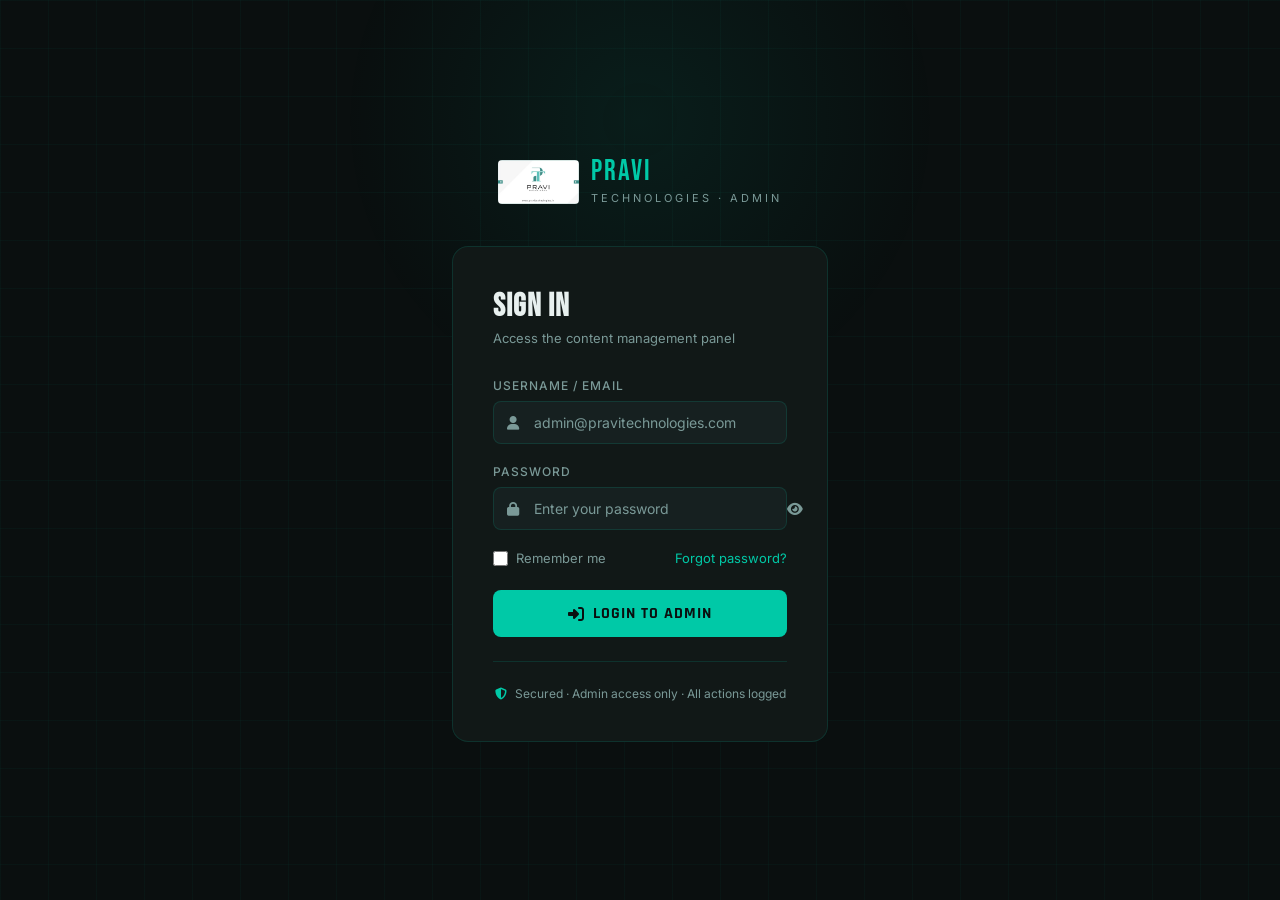
<file: admin-login.html>
<!DOCTYPE html>
<html lang="en">
<head>
<meta charset="UTF-8"/>
<meta name="viewport" content="width=device-width, initial-scale=1.0"/>
<title>Pravi Admin – Login</title>
<link href="https://fonts.googleapis.com/css2?family=Bebas+Neue&family=Rajdhani:wght@400;600;700&family=Inter:wght@300;400;500&display=swap" rel="stylesheet"/>
<link rel="stylesheet" href="https://cdnjs.cloudflare.com/ajax/libs/font-awesome/6.5.0/css/all.min.css"/>
<style>
*{margin:0;padding:0;box-sizing:border-box}
:root{
  --teal:#00c9a7;--teal-dark:#00a88d;--teal-dim:rgba(0,201,167,0.12);
  --bg:#0a0f0f;--surface:#111817;--surface2:#162020;
  --text:#e8f0ef;--muted:#7a9997;--border:rgba(0,201,167,0.15);
}
body{background:var(--bg);color:var(--text);font-family:'Inter',sans-serif;min-height:100vh;display:flex;align-items:center;justify-content:center;position:relative;overflow:hidden}
.bg-grid{position:fixed;inset:0;background-image:linear-gradient(rgba(0,201,167,0.04) 1px,transparent 1px),linear-gradient(90deg,rgba(0,201,167,0.04) 1px,transparent 1px);background-size:48px 48px;pointer-events:none}
.bg-glow{position:fixed;top:-20%;left:50%;transform:translateX(-50%);width:600px;height:600px;background:radial-gradient(circle,rgba(0,201,167,0.08) 0%,transparent 70%);pointer-events:none}
.login-wrap{position:relative;z-index:1;width:100%;max-width:440px;padding:2rem}
.brand{display:flex;align-items:center;gap:12px;margin-bottom:2.5rem;justify-content:center}
.brand-logo{width:44px;height:44px}
.brand-text .name{font-family:'Bebas Neue',sans-serif;font-size:1.8rem;color:var(--teal);letter-spacing:2px;display:block;line-height:1}
.brand-text .sub{font-size:11px;color:var(--muted);letter-spacing:3px;text-transform:uppercase}
.card{background:var(--surface);border:1px solid var(--border);border-radius:16px;padding:2.5rem;backdrop-filter:blur(10px)}
.card-header{margin-bottom:2rem}
.card-header h1{font-family:'Bebas Neue',sans-serif;font-size:2rem;color:var(--text);letter-spacing:1px}
.card-header p{font-size:13px;color:var(--muted);margin-top:4px}
.form-group{margin-bottom:1.25rem}
.form-group label{display:block;font-size:12px;font-weight:500;color:var(--muted);letter-spacing:1px;text-transform:uppercase;margin-bottom:8px}
.input-wrap{position:relative}
.input-wrap i{position:absolute;left:14px;top:50%;transform:translateY(-50%);color:var(--muted);font-size:14px}
.input-wrap input{width:100%;background:var(--surface2);border:1px solid var(--border);border-radius:8px;padding:12px 14px 12px 40px;color:var(--text);font-size:14px;font-family:'Inter',sans-serif;transition:border-color 0.2s,box-shadow 0.2s;outline:none}
.input-wrap input:focus{border-color:var(--teal);box-shadow:0 0 0 3px var(--teal-dim)}
.input-wrap input::placeholder{color:var(--muted)}
.toggle-pw{position:absolute;right:14px;top:50%;transform:translateY(-50%);cursor:pointer;color:var(--muted);font-size:14px;background:none;border:none;padding:0}
.toggle-pw:hover{color:var(--teal)}
.row-opt{display:flex;align-items:center;justify-content:space-between;margin-bottom:1.5rem}
.remember{display:flex;align-items:center;gap:8px;font-size:13px;color:var(--muted);cursor:pointer}
.remember input[type=checkbox]{accent-color:var(--teal);width:15px;height:15px}
.forgot{font-size:13px;color:var(--teal);text-decoration:none}
.forgot:hover{text-decoration:underline}
.btn-login{width:100%;background:var(--teal);border:none;border-radius:8px;padding:13px;color:#0a0f0f;font-family:'Rajdhani',sans-serif;font-size:1rem;font-weight:700;letter-spacing:1px;cursor:pointer;transition:background 0.2s,transform 0.1s;display:flex;align-items:center;justify-content:center;gap:8px}
.btn-login:hover{background:var(--teal-dark)}
.btn-login:active{transform:scale(0.98)}
.divider{border:none;border-top:1px solid var(--border);margin:1.5rem 0}
.security-note{display:flex;align-items:center;gap:8px;font-size:12px;color:var(--muted);justify-content:center}
.security-note i{color:var(--teal);font-size:12px}
.toast{position:fixed;bottom:2rem;left:50%;transform:translateX(-50%) translateY(100px);background:var(--surface);border:1px solid var(--border);border-radius:8px;padding:12px 20px;font-size:13px;color:var(--text);transition:transform 0.3s;z-index:100;display:flex;align-items:center;gap:8px}
.toast.show{transform:translateX(-50%) translateY(0)}
.toast i{color:var(--teal)}
</style>
</head>
<body>
<div class="bg-grid"></div>
<div class="bg-glow"></div>

<div class="login-wrap">
  <div class="brand">
    <img src="logo.webp" alt="Pravi Technologies" style="height:44px;width:auto;object-fit:contain;border-radius:4px;">
    <div class="brand-text">
      <span class="name">PRAVI</span>
      <span class="sub">Technologies · Admin</span>
    </div>
  </div>

  <div class="card">
    <div class="card-header">
      <h1>SIGN IN</h1>
      <p>Access the content management panel</p>
    </div>

    <div class="form-group">
      <label>Username / Email</label>
      <div class="input-wrap">
        <i class="fa-solid fa-user"></i>
        <input type="text" id="loginUser" placeholder="admin@pravitechnologies.com" autocomplete="username"/>
      </div>
    </div>

    <div class="form-group">
      <label>Password</label>
      <div class="input-wrap">
        <i class="fa-solid fa-lock"></i>
        <input type="password" id="loginPass" placeholder="Enter your password" autocomplete="current-password"/>
        <button class="toggle-pw" onclick="togglePw()" id="eyeBtn"><i class="fa-solid fa-eye" id="eyeIcon"></i></button>
      </div>
    </div>

    <div class="row-opt">
      <label class="remember">
        <input type="checkbox" id="rememberMe"/> Remember me
      </label>
      <a href="#" class="forgot">Forgot password?</a>
    </div>

    <button class="btn-login" onclick="doLogin()">
      <i class="fa-solid fa-right-to-bracket"></i> LOGIN TO ADMIN
    </button>

    <hr class="divider"/>
    <div class="security-note">
      <i class="fa-solid fa-shield-halved"></i>
      Secured · Admin access only · All actions logged
    </div>
  </div>
</div>

<div class="toast" id="toast"><i class="fa-solid fa-circle-check"></i> <span id="toastMsg">Logging in...</span></div>

<script src="js/login.js"></script>
</body>
</html>
</file>
